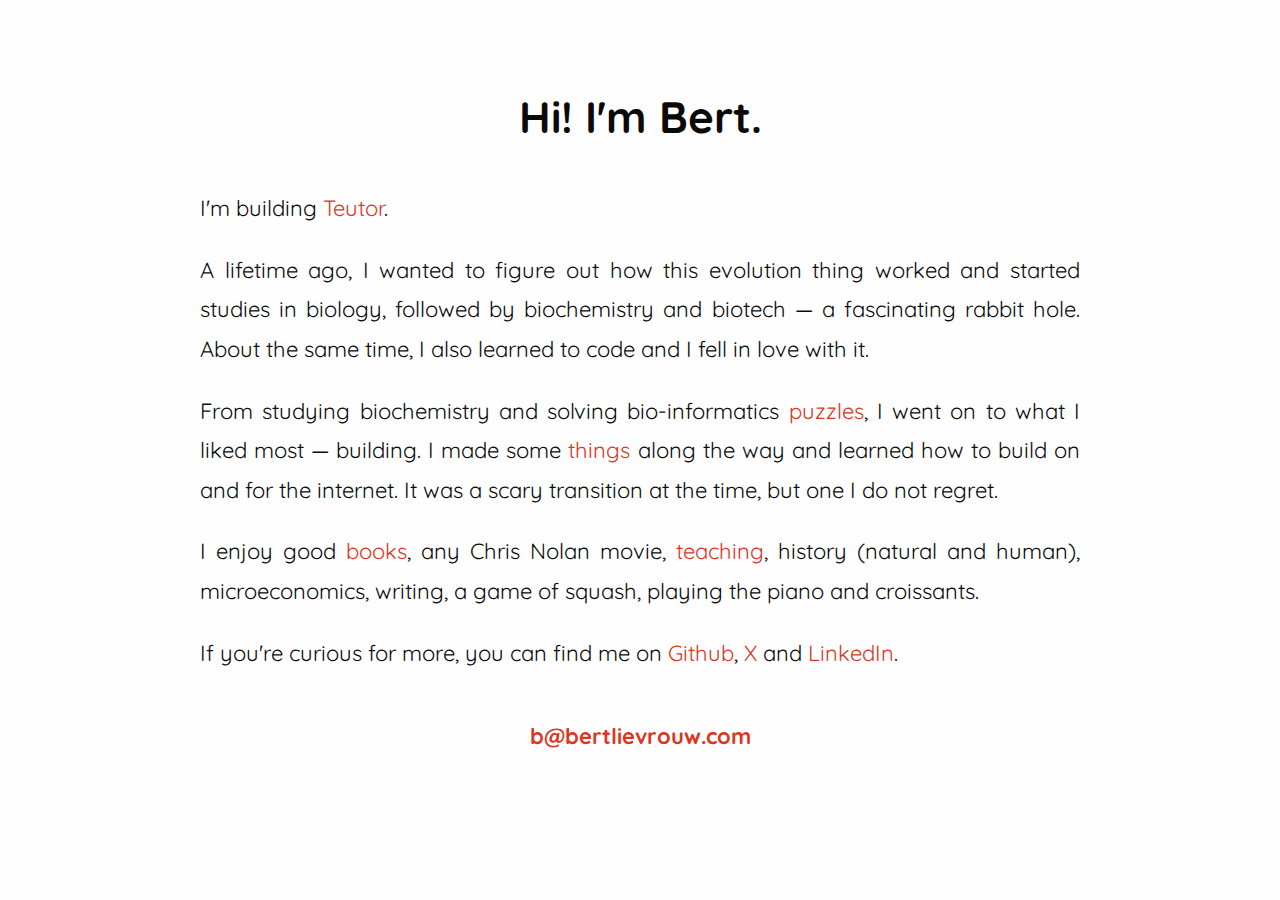
<file: index.html>
<!DOCTYPE html>
<html lang="nl">
  <head>
    <!-- Google tag (gtag.js) -->
    <script
      async
      src="https://www.googletagmanager.com/gtag/js?id=G-RMXEG7G3T3"
    ></script>
    <!-- Google tag (gtag.js) -->
    <script
      async
      src="https://www.googletagmanager.com/gtag/js?id=UA-80726061-1"
    ></script>
    <!-- Google Tag Manager -->
    <script>
      (function (w, d, s, l, i) {
        w[l] = w[l] || [];
        w[l].push({ "gtm.start": new Date().getTime(), event: "gtm.js" });
        var f = d.getElementsByTagName(s)[0],
          j = d.createElement(s),
          dl = l != "dataLayer" ? "&l=" + l : "";
        j.async = true;
        j.src = "https://www.googletagmanager.com/gtm.js?id=" + i + dl;
        f.parentNode.insertBefore(j, f);
      })(window, document, "script", "dataLayer", "GTM-MQ96G7HR");
    </script>
    <!-- End Google Tag Manager -->

    <meta charset="UTF-8" />
    <title>Bert Lievrouw</title>
    <meta name="description" content="Personal website of Bert Lievrouw" />
    <meta name="author" content="Bert Lievrouw" />
    <meta name="viewport" content="width=device-width, initial-scale=1.0" />

    <link
      href="https://fonts.googleapis.com/css2?family=Quicksand:wght@300;400;500;600&display=swap"
      rel="stylesheet"
    />
    <link rel="stylesheet" type="text/css" href="index.css" />
  </head>

  <body>
    <!-- Google Tag Manager (noscript) -->
    <noscript
      ><iframe
        src="https://www.googletagmanager.com/ns.html?id=GTM-MQ96G7HR"
        height="0"
        width="0"
        style="display: none; visibility: hidden"
      ></iframe
    ></noscript>
    <!-- End Google Tag Manager (noscript) -->

    <header class="fade moving moving--falling">
      <h1>Hi! I'm Bert.</h1>
    </header>
    <main class="fade">
      <p>
        I'm building
        <a href="https://teutor.be" target="_blank">Teutor</a>.
      </p>

      <p>
        A lifetime ago, I wanted to figure out how this evolution thing worked
        and started studies in biology, followed by biochemistry and biotech — a
        fascinating rabbit hole. About the same time, I also learned to code and
        I fell in love with it.
      </p>

      <p>
        From studying biochemistry and solving bio-informatics
        <a target="_blank" href="https://rosalind.info/users/bert.lievrouw/">puzzles</a>, I went
        on to what I liked most — building. I made some
        <a href="things.html">things</a> along the way and learned how to build
        on and for the internet. It was a scary transition at the time, but one
        I do not regret.
      </p>

      <p>
        I enjoy good
        <a
          href="https://docs.google.com/spreadsheets/d/e/2PACX-1vReepBFW44c8mrrcJfy8KMG1HGqXOnPlhovt4GPaTNyru2CGTpkBpLeE2VfrCvtxMlIjpDKflRx0CET/pubhtml"
          target="_blank"
          >books</a
        >, any Chris Nolan movie,
        <a
          href="https://mindandmakerspace.com/evenementen/leer-programmeren-met-python/"
          target="_blank"
          >teaching</a
        >, history (natural and human), microeconomics, writing, a game of
        squash, playing the piano and croissants.
      </p>
      <p>
        If you're curious for more, you can find me on
        <a href="https://github.com/blievrouw" target="_blank">Github</a>,
        <a href="https://x.com/bertlievrouw" target="_blank">X</a> and
        <a
          href="https://be.linkedin.com/in/bert-lievrouw-7866b085"
          target="_blank"
          >LinkedIn</a
        >.
      </p>
    </main>
    <footer class="fade moving moving--rising">
      <p class="email">
        <a href="mailto:b@bertlievrouw.com">b@bertlievrouw.com</a>
      </p>
    </footer>
  </body>
</html>
</file>
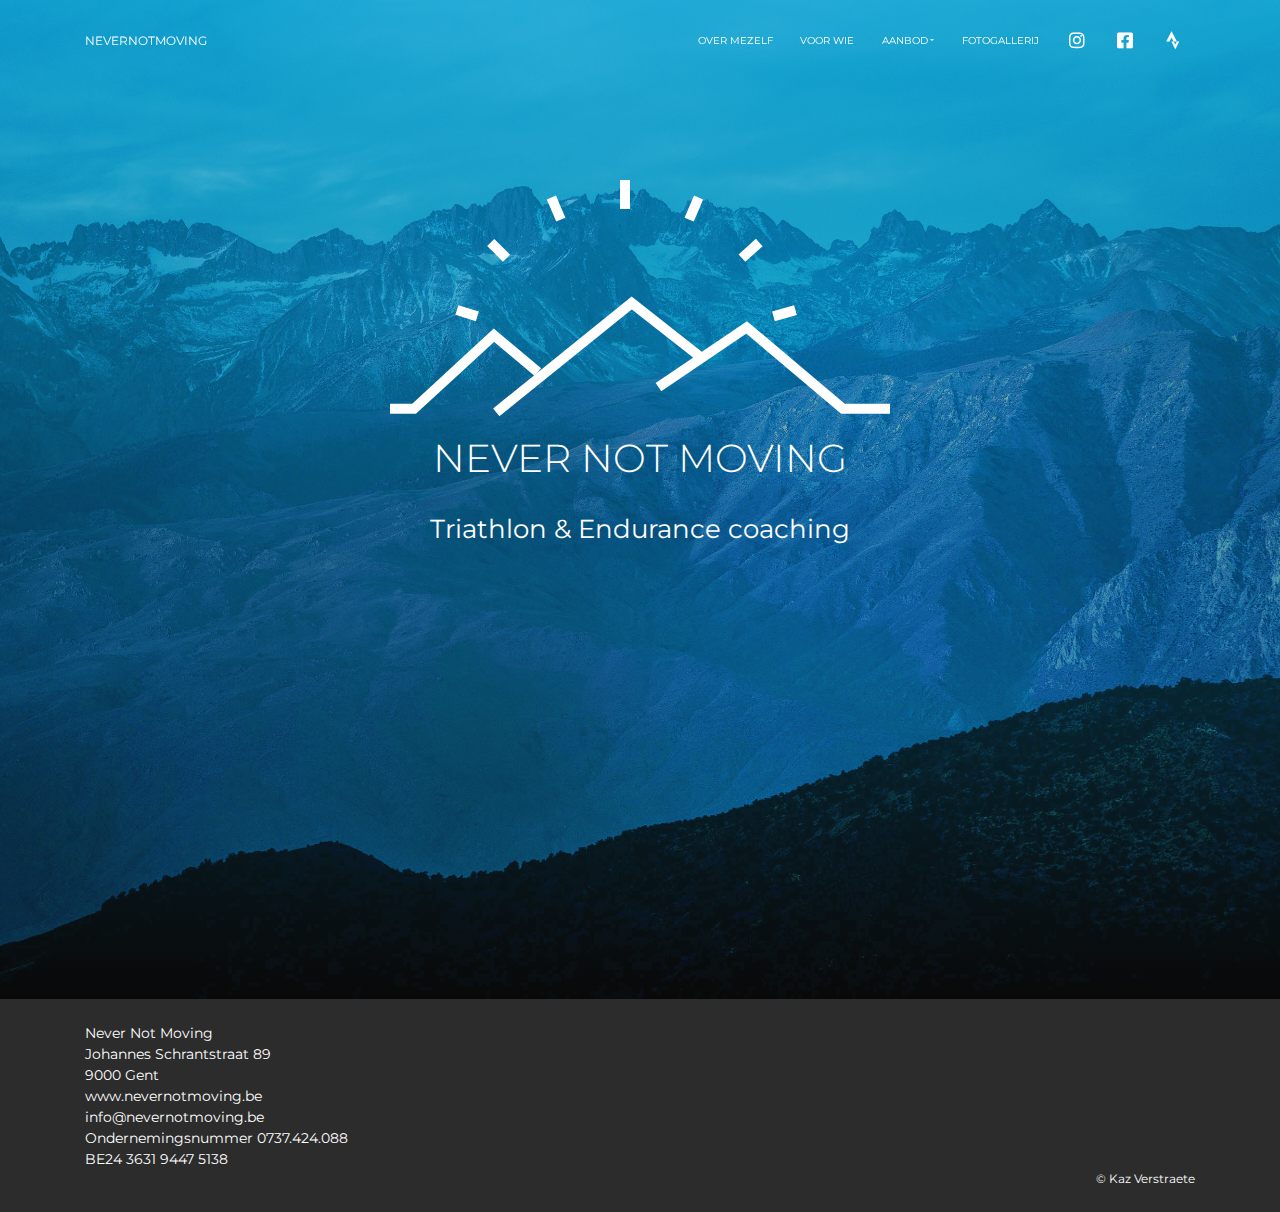
<file: docs/index.html>
<!doctype html><html lang="en"><head><meta charset="utf-8"/><link rel="icon" type="image/png" href="/favicon.png"/><link rel="apple-touch-icon" href="/apple-icon.png"/><meta name="viewport" content="width=device-width,initial-scale=1"/><meta name="theme-color" content="#35a7f8"/><link rel="manifest" href="/manifest.json"/><link href="https://fonts.googleapis.com/css?family=Montserrat:400,700,200" rel="stylesheet"/><link rel="stylesheet" href="https://use.fontawesome.com/releases/v5.7.1/css/all.css"/><title>NeverNotMoving</title><link href="/static/css/main.2f22a7ff.chunk.css" rel="stylesheet"></head><body><noscript>You need to enable JavaScript to run this app.</noscript><div id="root"></div><script>!function(l){function e(e){for(var r,t,n=e[0],o=e[1],u=e[2],f=0,i=[];f<n.length;f++)t=n[f],p[t]&&i.push(p[t][0]),p[t]=0;for(r in o)Object.prototype.hasOwnProperty.call(o,r)&&(l[r]=o[r]);for(s&&s(e);i.length;)i.shift()();return c.push.apply(c,u||[]),a()}function a(){for(var e,r=0;r<c.length;r++){for(var t=c[r],n=!0,o=1;o<t.length;o++){var u=t[o];0!==p[u]&&(n=!1)}n&&(c.splice(r--,1),e=f(f.s=t[0]))}return e}var t={},p={1:0},c=[];function f(e){if(t[e])return t[e].exports;var r=t[e]={i:e,l:!1,exports:{}};return l[e].call(r.exports,r,r.exports,f),r.l=!0,r.exports}f.m=l,f.c=t,f.d=function(e,r,t){f.o(e,r)||Object.defineProperty(e,r,{enumerable:!0,get:t})},f.r=function(e){"undefined"!=typeof Symbol&&Symbol.toStringTag&&Object.defineProperty(e,Symbol.toStringTag,{value:"Module"}),Object.defineProperty(e,"__esModule",{value:!0})},f.t=function(r,e){if(1&e&&(r=f(r)),8&e)return r;if(4&e&&"object"==typeof r&&r&&r.__esModule)return r;var t=Object.create(null);if(f.r(t),Object.defineProperty(t,"default",{enumerable:!0,value:r}),2&e&&"string"!=typeof r)for(var n in r)f.d(t,n,function(e){return r[e]}.bind(null,n));return t},f.n=function(e){var r=e&&e.__esModule?function(){return e.default}:function(){return e};return f.d(r,"a",r),r},f.o=function(e,r){return Object.prototype.hasOwnProperty.call(e,r)},f.p="/";var r=window.webpackJsonp=window.webpackJsonp||[],n=r.push.bind(r);r.push=e,r=r.slice();for(var o=0;o<r.length;o++)e(r[o]);var s=n;a()}([])</script><script src="/static/js/2.7763db96.chunk.js"></script><script src="/static/js/main.a6f51942.chunk.js"></script></body></html>
</file>
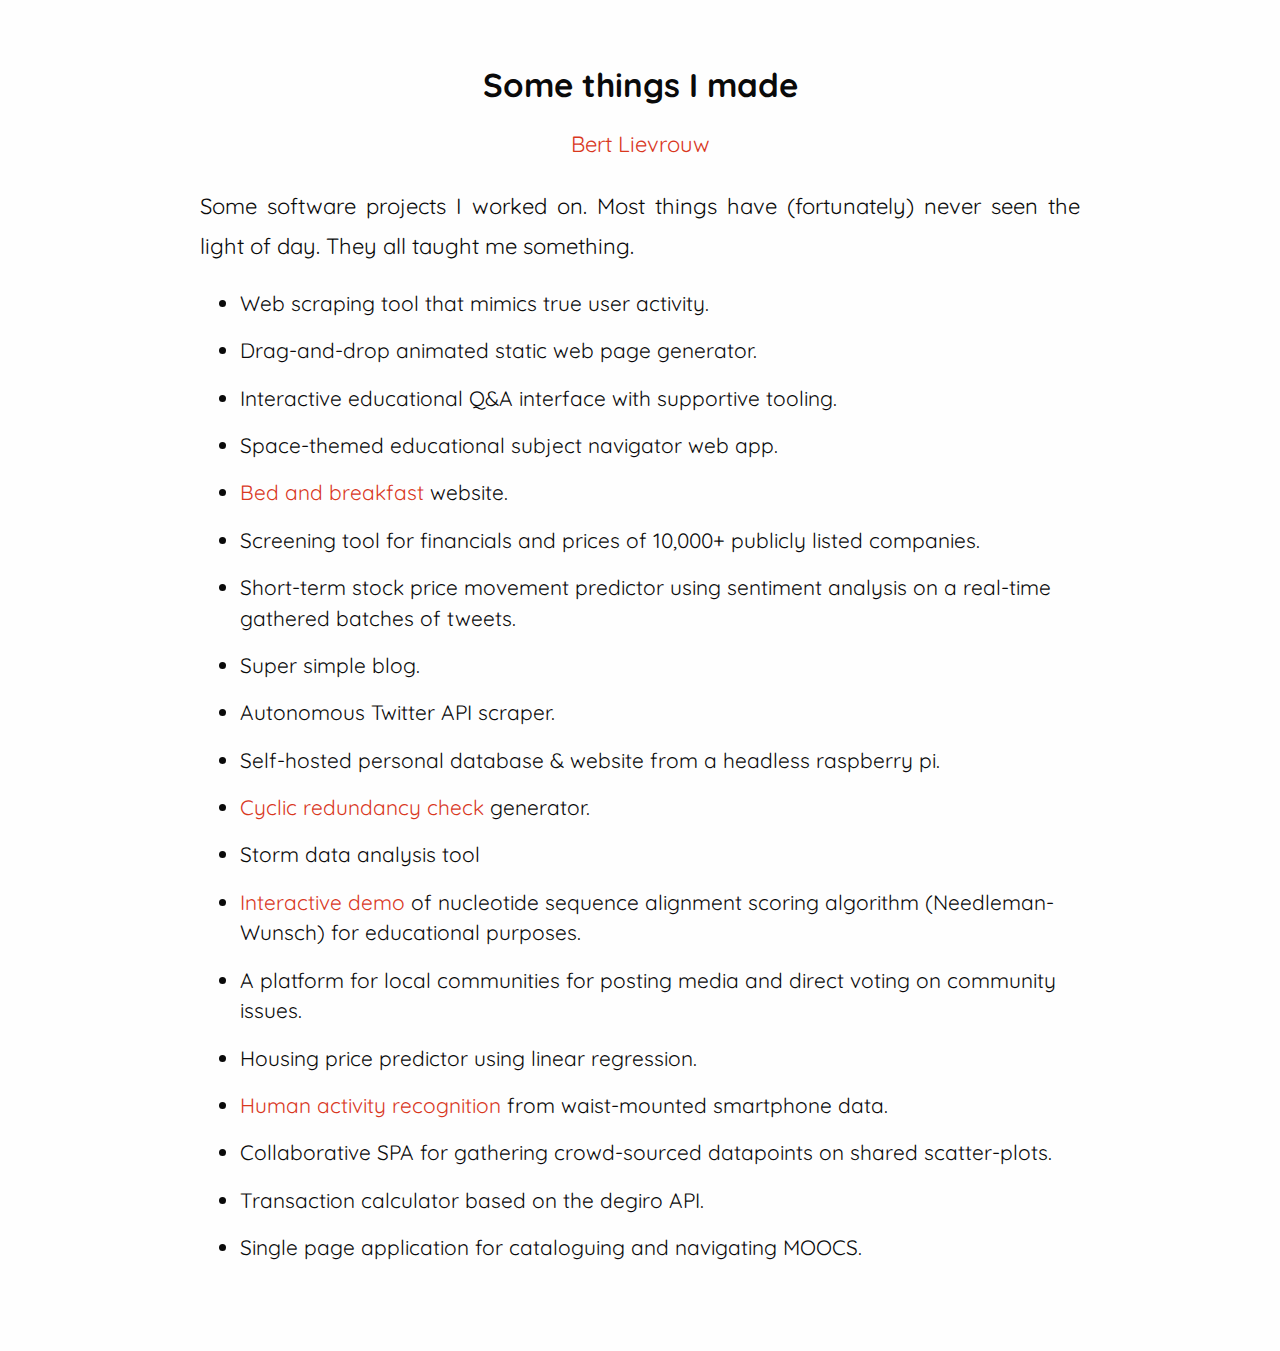
<file: things.html>
<!DOCTYPE html>
<html lang="nl">
  <head>
    <!-- End Google Tag Manager -->

    <title>Things | Bert Lievrouw</title>

    <meta charset="UTF-8" />
    <meta name="description" content="Projects of Bert Lievrouw" />
    <meta name="author" content="Bert Lievrouw" />
    <meta name="viewport" content="width=device-width, initial-scale=1.0" />

    <link
      href="https://fonts.googleapis.com/css2?family=Quicksand:wght@300;400;500;600&display=swap"
      rel="stylesheet"
    />
    <link rel="stylesheet" type="text/css" href="index.css" />

    <!-- Google tag (gtag.js) -->
    <script
      async
      src="https://www.googletagmanager.com/gtag/js?id=UA-80726061-1"
    ></script>
    <script>
      window.dataLayer = window.dataLayer || [];
      function gtag() {
        dataLayer.push(arguments);
      }
      gtag("js", new Date());

      gtag("config", "UA-80726061-1");
    </script>
  </head>

  <body>
    <header class="fade moving moving--falling">
      <h2>Some things I made</h2>
      <a href="/">Bert Lievrouw</a>
    </header>
    <main class="fade">
      <p>
        Some software projects I worked on. Most things have (fortunately) never
        seen the light of day. They all taught me something.
      </p>
      <ul>
        <li>Web scraping tool that mimics true user activity.</li>
        <li>Drag-and-drop animated static web page generator.</li>
        <li>Interactive educational Q&A interface with supportive tooling.</li>
        <li>Space-themed educational subject navigator web app.</li>
        <li>
          <a href="https://dekastanjeboom.be/" target="_blank"
            >Bed and breakfast</a
          >
          website.
        </li>
        <li>
          Screening tool for financials and prices of 10,000+ publicly listed
          companies.
        </li>
        <li>
          Short-term stock price movement predictor using sentiment analysis on
          a real-time gathered batches of tweets.
        </li>
        <li>Super simple blog.</li>
        <li>Autonomous Twitter API scraper.</li>
        <li>
          Self-hosted personal database & website from a headless raspberry pi.
        </li>
        <li>
          <a href="https://pypi.org/project/crc64iso/" target="_blank"
            >Cyclic redundancy check</a
          >
          generator.
        </li>
        <li>Storm data analysis tool</li>
        <li>
          <a
            href="https://blievrouw.github.io/needleman-wunsch/"
            target="_blank"
            >Interactive demo</a
          >
          of nucleotide sequence alignment scoring algorithm (Needleman-Wunsch)
          for educational purposes.
        </li>
        <li>
          A platform for local communities for posting media and direct voting
          on community issues.
        </li>
        <li>Housing price predictor using linear regression.</li>
        <li>
          <a
            href="https://github.com/blievrouw/uci-har-analysis"
            target="_blank"
            >Human activity recognition</a
          >
          from waist-mounted smartphone data.
        </li>
        <li>
          Collaborative SPA for gathering crowd-sourced datapoints on shared
          scatter-plots.
        </li>
        <li>Transaction calculator based on the degiro API.</li>
        <li>Single page application for cataloguing and navigating MOOCS.</li>
      </ul>
    </main>
  </body>
</html>
</file>
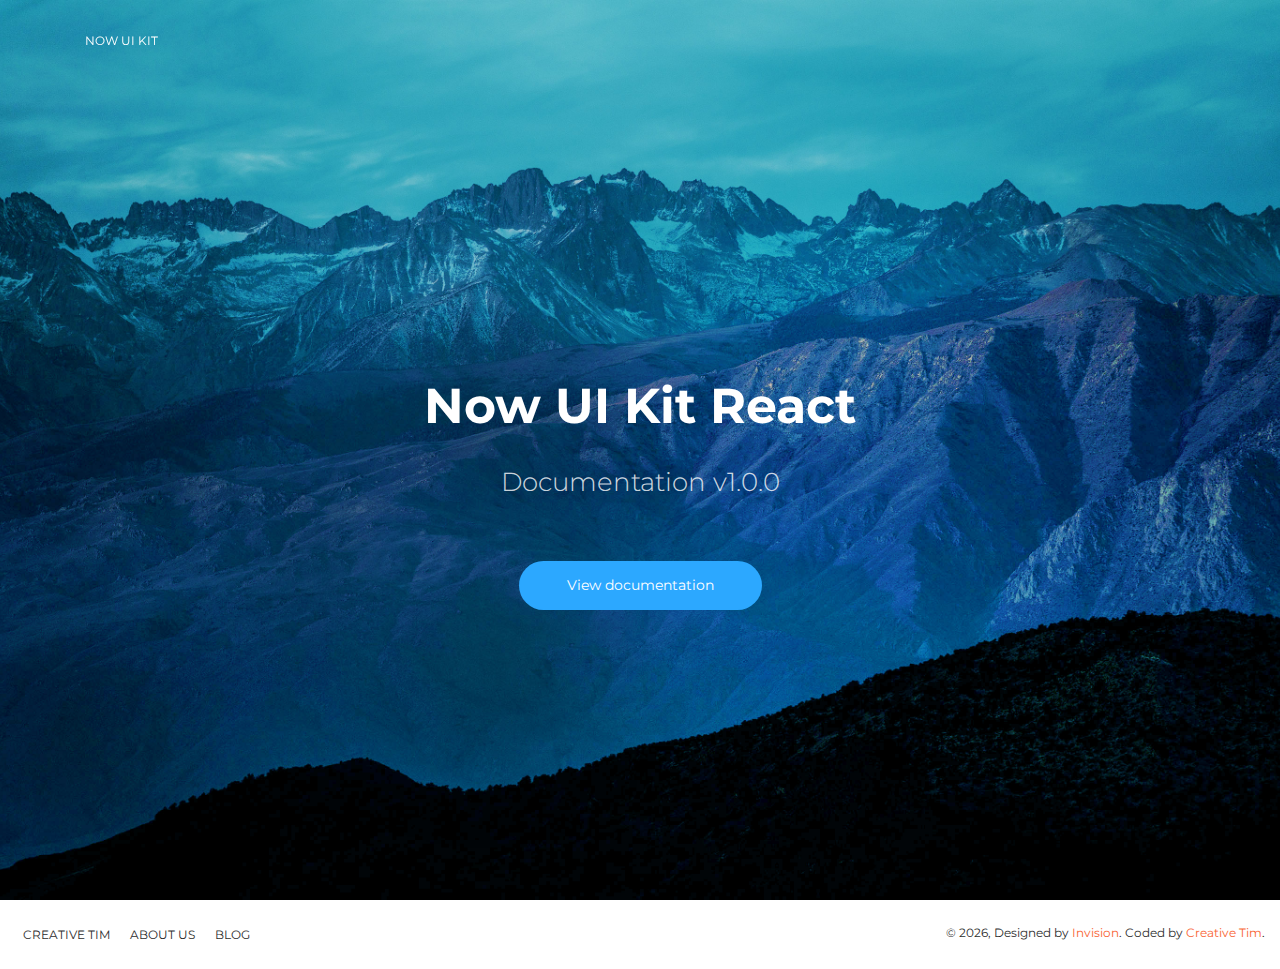
<file: Documentation/documentation.html>
<!--

=========================================================
* Now UI Kit React - v1.0.0
=========================================================

* Product Page: https://www.creative-tim.com/product/now-ui-kit-react
* Copyright 2019 Creative Tim (http://www.creative-tim.com)
* Licensed under MIT (https://github.com/creativetimofficial/now-ui-kit-react/blob/master/LICENSE.md)

* Designed by www.invisionapp.com Coded by www.creative-tim.com

=========================================================

* The above copyright notice and this permission notice shall be included in all copies or substantial portions of the Software.

-->
<!DOCTYPE html>
<html lang="en">
  <head>
    <meta charset="utf-8" />
    <link
      rel="apple-touch-icon"
      sizes="76x76"
      href="../public/apple-icon.png"
    />
    <link rel="icon" type="image/png" href="../public/favicon.png" />
    <meta http-equiv="X-UA-Compatible" content="IE=edge,chrome=1" />
    <title>
      Components Documentation - Now UI Kit by Creative Tim
    </title>
    <meta
      content="width=device-width, initial-scale=1.0, maximum-scale=1.0, user-scalable=0, shrink-to-fit=no"
      name="viewport"
    />
    <!--     Fonts and icons     -->
    <link
      href="https://fonts.googleapis.com/css?family=Montserrat:400,700,200"
      rel="stylesheet"
    />
    <link
      rel="stylesheet"
      href="https://use.fontawesome.com/releases/v5.7.1/css/all.css"
      integrity="sha384-fnmOCqbTlWIlj8LyTjo7mOUStjsKC4pOpQbqyi7RrhN7udi9RwhKkMHpvLbHG9Sr"
      crossorigin="anonymous"
    />
    <!-- CSS Files -->
    <link href="../src/assets/css/bootstrap.min.css" rel="stylesheet" />
    <link href="../src/assets/css/now-ui-kit.css?v=1.3.0" rel="stylesheet" />
    <!-- CSS Just for demo purpose, don't include it in your project -->
    <link href="../src/assets/demo/demo.css" rel="stylesheet" />
  </head>

  <body class="offline-doc">
    <!-- Navbar -->
    <nav
      class="navbar navbar-expand-lg bg-primary fixed-top navbar-transparent "
      color-on-scroll="400"
    >
      <div class="container">
        <div class="navbar-translate">
          <a
            class="navbar-brand"
            href="https://demos.creative-tim.com/now-ui-kit-react/#/index?ref=nukr-static-docs"
            rel="tooltip"
            title="Designed by Invision. Coded by Creative Tim"
            data-placement="bottom"
            target="_blank"
          >
            Now Ui Kit
          </a>
          <button
            class="navbar-toggler navbar-toggler"
            type="button"
            data-toggle="collapse"
            data-target="#navigation"
            aria-controls="navigation-index"
            aria-expanded="false"
            aria-label="Toggle navigation"
          >
            <span class="navbar-toggler-bar top-bar"></span>
            <span class="navbar-toggler-bar middle-bar"></span>
            <span class="navbar-toggler-bar bottom-bar"></span>
          </button>
        </div>
        <div
          class="collapse navbar-collapse justify-content-end"
          id="navigation"
          data-nav-image="../src/assets/img/blurred-image-1.jpg"
        >
          <ul class="navbar-nav">
            <li class="nav-item">
              <a
                class="nav-link"
                rel="tooltip"
                title="Follow us on Twitter"
                data-placement="bottom"
                href="https://twitter.com/CreativeTim?ref=creativetim"
                target="_blank"
              >
                <i class="fab fa-twitter"></i>
                <p class="d-lg-none d-xl-none">Twitter</p>
              </a>
            </li>
            <li class="nav-item">
              <a
                class="nav-link"
                rel="tooltip"
                title="Like us on Facebook"
                data-placement="bottom"
                href="https://www.facebook.com/CreativeTim?ref=creativetim"
                target="_blank"
              >
                <i class="fab fa-facebook-square"></i>
                <p class="d-lg-none d-xl-none">Facebook</p>
              </a>
            </li>
            <li class="nav-item">
              <a
                class="nav-link"
                rel="tooltip"
                title="Follow us on Instagram"
                data-placement="bottom"
                href="https://www.instagram.com/CreativeTimOfficial?ref=creativetim"
                target="_blank"
              >
                <i class="fab fa-instagram"></i>
                <p class="d-lg-none d-xl-none">Instagram</p>
              </a>
            </li>
          </ul>
        </div>
      </div>
    </nav>
    <!-- End Navbar -->
    <div class="page-header clear-filter" filter-color="info">
      <div
        class="page-header-image"
        style="background-image: url('../src/assets/img/header.jpg');"
      ></div>
      <div class="container text-center">
        <div class="col-md-8 ml-auto mr-auto">
          <div class="brand">
            <h1 class="title">
              Now UI Kit React
            </h1>
            <h3 class="description">Documentation v1.0.0</h3>
            <br />
            <a
              href="https://demos.creative-tim.com/now-ui-kit-react/#/documentation/introduction?ref=nukr-static-docs"
              class="btn btn-info btn-round btn-lg"
              >View documentation</a
            >
          </div>
        </div>
      </div>
    </div>
    <footer class="footer">
      <div class=" container-fluid ">
        <nav>
          <ul>
            <li>
              <a
                href="https://www.creative-tim.com?ref=nukr-static-docs"
                target="_blank"
              >
                Creative Tim
              </a>
            </li>
            <li>
              <a
                href="http://presentation.creative-tim.com?ref=nukr-static-docs"
                target="_blank"
              >
                About Us
              </a>
            </li>
            <li>
              <a
                href="http://blog.creative-tim.com?ref=nukr-static-docs"
                target="_blank"
              >
                Blog
              </a>
            </li>
          </ul>
        </nav>
        <div class="copyright" id="copyright">
          &copy;
          <script>
            document
              .getElementById("copyright")
              .appendChild(
                document.createTextNode(new Date().getFullYear())
              );</script
          >, Designed by
          <a href="https://www.invisionapp.com" target="_blank">Invision</a>.
          Coded by
          <a href="https://www.creative-tim.com" target="_blank">Creative Tim</a
          >.
        </div>
      </div>
    </footer>
    <!--   Core JS Files   -->
    <script
      src="https://code.jquery.com/jquery-3.3.1.slim.min.js"
      integrity="sha384-q8i/X+965DzO0rT7abK41JStQIAqVgRVzpbzo5smXKp4YfRvH+8abtTE1Pi6jizo"
      crossorigin="anonymous"
    ></script>
    <script
      src="https://cdnjs.cloudflare.com/ajax/libs/popper.js/1.14.7/umd/popper.min.js"
      integrity="sha384-UO2eT0CpHqdSJQ6hJty5KVphtPhzWj9WO1clHTMGa3JDZwrnQq4sF86dIHNDz0W1"
      crossorigin="anonymous"
    ></script>
    <script
      src="https://stackpath.bootstrapcdn.com/bootstrap/4.3.1/js/bootstrap.min.js"
      integrity="sha384-JjSmVgyd0p3pXB1rRibZUAYoIIy6OrQ6VrjIEaFf/nJGzIxFDsf4x0xIM+B07jRM"
      crossorigin="anonymous"
    ></script>
  </body>
</html>
</file>
<file: index.css>
html,
body {
  font-family: Quicksand, sans-serif;
  background-color: #fefefe;
  color: #0a0a0a;
  font-size: 22px;
  line-height: 1.8;
  font-weight: 400;
  position: relative;
  margin: 0;
}

body {
  padding: 2rem;
}

a {
  color: #d9381e;
  text-decoration: none;
}

a:hover {
  text-decoration: underline;
}

h1 {
  text-align: center;
  /* font-size: 1.5rem; */
  margin: 1.5rem 0;
}
h2 {
  /* font-size: 1.25rem; */
  margin: 0.5rem 0;
}

p {
  text-align: justify;
}

section {
  margin-bottom: 2rem;
}

li {
  font-size: 0.95rem;
  line-height: 1.4rem;
  margin: 0.75rem 0;
}

.fade {
  -moz-animation-duration: 0.5s;
  -webkit-animation-duration: 0.5s;
  animation-duration: 0.5s;
  -moz-animation-fill-mode: both;
  -webkit-animation-fill-mode: both;
  animation-fill-mode: both;
  -webkit-animation-name: fade;
  animation-name: fade;
}

header {
  position: relative;
  text-align: center;

  -moz-animation-delay: 0.3s;
  -webkit-animation-delay: 0.3s;
  animation-delay: 0.3s;
}

main {
  position: relative;
  margin: 0 auto 2rem auto;
  max-width: 880px;


  -moz-animation-delay: 0.8s;
  -webkit-animation-delay: 0.8s;
  animation-delay: 0.8s;
}

footer {
  position: relative;

  -moz-animation-delay: 0.9s;
  -webkit-animation-delay: 0.9s;
  animation-delay: 0.9s;
}

.moving {
  width: 100%;
  left: calc(50%-12.5px);
  -moz-animation-duration: 0.5s;
  -webkit-animation-duration: 0.5s;
  animation-duration: 0.5s;
  -moz-animation-fill-mode: both;
  -webkit-animation-fill-mode: both;
  animation-fill-mode: both;
}
.moving--rising {
  -webkit-animation-name: rise;
  animation-name: rise;
}
.moving--falling {
  -webkit-animation-name: fall;
  animation-name: fall;
}

.email {
  text-align: center;
  margin: 1rem;
  font-weight: bold;
}

@-webkit-keyframes fade {
  0% {
    opacity: 0;
  }
  100% {
    opacity: 1;
  }
}
@keyframes fade {
  0% {
    opacity: 0;
  }
  100% {
    opacity: 1;
  }
}

@-webkit-keyframes rise {
  0% {
    bottom: -1000px;
  }
  100% {
    bottom: 0px;
  }
}
@keyframes rise {
  0% {
    bottom: -1000px;
  }
  100% {
    bottom: 0px;
  }
}

@-webkit-keyframes fall {
  0% {
    top: -2000px;
  }
  100% {
    top: 0px;
  }
}
@keyframes fall {
  0% {
    top: -2000px;
  }
  100% {
    top: 0px;
  }
}

@media only screen and (max-width: 588px) {
  body {
    padding: 2rem 1rem;
    font-size: .9rem;
    line-height: 1.6;
    font-weight: 450;
  }

  ul {
    padding-inline-start: .75rem;
  }
}

@media only screen and (min-width: 1600px) {
  body {
    padding: 2rem;
    font-size: 1.2rem;
    line-height: 2.25rem;
    font-weight: inherit;
  }
  main {
    max-width: 1200px;
  }

  ul {
    padding-inline-start: 3.5rem;
  }
}
</file>
<file: src/assets/demo/demo.css>
.tim-row {
  margin-bottom: 20px;
}

.tim-white-buttons {
  background-color: #777777;
}

.typography-line {
  padding-left: 25%;
  margin-bottom: 35px;
  position: relative;
  display: block;
  width: 100%;
}

.pick-class-label {
  border-radius: 8px;
  border: 1px solid #E3E3E3;
  color: #ffffff;
  cursor: pointer;
  display: inline-block;
  font-size: 75%;
  font-weight: bold;
  line-height: 1;
  margin-right: 10px;
  padding: 23px;
  text-align: center;
  vertical-align: baseline;
  white-space: nowrap;
}

.offline-doc .page-header {
  display: flex;
  align-items: center;
}

.typography-line span {
  bottom: 10px;
  color: #c0c1c2;
  display: block;
  font-weight: 400;
  font-size: 13px;
  line-height: 13px;
  left: 0;
  margin-left: 20px;
  position: absolute;
  width: 260px;
  text-transform: none;
}

.tim-row {
  padding-top: 60px;
}

.tim-row h3 {
  margin-top: 0;
}

.switch {
  margin-right: 20px;
}

#navbar-full .navbar {
  border-radius: 0 !important;
  margin-bottom: 15px;
  z-index: 2;
}

#menu-dropdown .navbar {
  border-radius: 3px;
}

#pagination-row .pagination-container {
  height: 100%;
  max-height: 100%;
  display: flex;
  align-items: center;
}

#icons-row i.now-ui-icons {
  font-size: 30px;
}

.space {
  height: 130px;
  display: block;
}

.space-110 {
  height: 110px;
  display: block;
}

.space-50 {
  height: 50px;
  display: block;
}

.space-70 {
  height: 70px;
  display: block;
}

.navigation-example .img-src {
  background-attachment: scroll;
}

.navigation-example {
  background-position: center center;
  background-size: cover;
  margin-top: 0;
  min-height: 740px;
  height: 100%;
}

#notifications {
  background-color: #FFFFFF;
  display: block;
  width: 100%;
  position: relative;
}

.tim-note {
  text-transform: capitalize;
}

#buttons .btn,
#javascriptComponents .btn {
  margin: 0 0px 10px;
}

.space-100 {
  height: 100px;
  display: block;
  width: 100%;
}

.be-social {
  padding-bottom: 20px;
  /*     border-bottom: 1px solid #aaa; */
  margin: 0 auto 40px;
}

.txt-white {
  color: #FFFFFF;
}

.txt-gray {
  color: #ddd !important;
}

.parallax {
  width: 100%;
  height: 570px;
  display: block;
  background-attachment: fixed;
  background-repeat: no-repeat;
  background-size: cover;
  background-position: center center;
}

.logo-container .logo {
  overflow: hidden;
  border-radius: 50%;
  border: 1px solid #333333;
  width: 50px;
  float: left;
}

.logo-container .brand {
  font-size: 16px;
  color: #FFFFFF;
  line-height: 18px;
  float: left;
  margin-left: 10px;
  margin-top: 7px;
  width: 70px;
  height: 40px;
  text-align: left;
}

.logo-container .brand-material {
  font-size: 18px;
  margin-top: 15px;
  height: 25px;
  width: auto;
}

.logo-container .logo img {
  width: 100%;
}

.navbar-small .logo-container .brand {
  color: #333333;
}

.fixed-section {
  top: 90px;
  max-height: 80vh;
  overflow: scroll;
  position: sticky;
}

.fixed-section ul {
  padding: 0;
}

.fixed-section ul li {
  list-style: none;
}

.fixed-section li a {
  font-size: 14px;
  padding: 2px;
  display: block;
  color: #666666;
}

.fixed-section li a.active {
  color: #00bbff;
}

.fixed-section.float {
  position: fixed;
  top: 100px;
  width: 200px;
  margin-top: 0;
}

.parallax .parallax-image {
  width: 100%;
  overflow: hidden;
  position: absolute;
}

.parallax .parallax-image img {
  width: 100%;
}

@media (max-width: 768px) {
  .parallax .parallax-image {
    width: 100%;
    height: 640px;
    overflow: hidden;
  }
  .parallax .parallax-image img {
    height: 100%;
    width: auto;
  }
}

/*.separator{
    content: "Separator";
    color: #FFFFFF;
    display: block;
    width: 100%;
    padding: 20px;
}
.separator-line{
    background-color: #EEE;
    height: 1px;
    width: 100%;
    display: block;
}
.separator.separator-gray{
    background-color: #EEEEEE;
}*/

.social-buttons-demo .btn {
  margin-right: 5px;
  margin-bottom: 7px;
}

.img-container {
  width: 100%;
  overflow: hidden;
}

.img-container img {
  width: 100%;
}

.lightbox img {
  width: 100%;
}

.lightbox .modal-content {
  overflow: hidden;
}

.lightbox .modal-body {
  padding: 0;
}

@media screen and (min-width: 991px) {
  .lightbox .modal-dialog {
    width: 960px;
  }
}

@media (max-width: 991px) {
  .fixed-section.affix {
    position: relative;
    margin-bottom: 100px;
  }
}

@media (max-width: 768px) {
  .btn,
  .btn-morphing {
    margin-bottom: 10px;
  }
  .parallax .motto {
    top: 170px;
    margin-top: 0;
    font-size: 60px;
    width: 270px;
  }
}

/*       Loading dots  */

/*      transitions */

.presentation .front,
.presentation .front:after,
.presentation .front .btn,
.logo-container .logo,
.logo-container .brand {
  -webkit-transition: all .2s;
  -moz-transition: all .2s;
  -o-transition: all .2s;
  transition: all .2s;
}

#images h4 {
  margin-bottom: 30px;
}

#javascriptComponents {
  padding-bottom: 0;
}

/*      layer animation          */

.layers-container {
  display: block;
  margin-top: 50px;
  position: relative;
}

.layers-container img {
  position: absolute;
  width: 100%;
  height: auto;
  top: 0;
  left: 0;
  text-align: center;
}

.animate {
  transition: 1.5s ease-in-out;
  -moz-transition: 1.5s ease-in-out;
  -webkit-transition: 1.5s ease-in-out;
}

.navbar-default.navbar-small .logo-container .brand {
  color: #333333;
}

.navbar-transparent.navbar-small .logo-container .brand {
  color: #FFFFFF;
}

.navbar-default.navbar-small .logo-container .brand {
  color: #333333;
}

.sharing-area {
  margin-top: 80px;
}

.sharing-area .btn {
  margin: 15px 4px 0;
}

.section-thin,
.section-notifications {
  padding: 0;
}

.section-navbars {
  padding-top: 0;
}

#navbar .navbar {
  margin-bottom: 20px;
}

#navbar .navbar-toggler,
#menu-dropdown .navbar-toggler {
  pointer-events: none;
}

.section-tabs {
  background: #EEEEEE;
}

.section-pagination {
  padding-bottom: 0;
}

.section-download {
  padding-top: 130px;
}

.section-download .description {
  margin-bottom: 60px;
}

.section-download h4 {
  margin-bottom: 25px;
}

.section-examples a {
  text-decoration: none;
}

.section-examples a+a {
  margin-top: 30px;
}

.section-examples h5 {
  margin-top: 30px;
}

.components-page .wrapper>.header,
.tutorial-page .wrapper>.header {
  height: 500px;
  padding-top: 128px;
  background-size: cover;
  background-position: center center;
}

.components-page .title,
.tutorial-page .title {
  color: #FFFFFF;
}

.brand .h1-seo {
  font-size: 2.8em;
  text-transform: uppercase;
  font-weight: 300;
}

.brand .n-logo {
  max-width: 100px;
  margin-bottom: 40px;
}

.invision-logo {
  max-width: 70px;
  top: -2px;
  position: relative;
}

.creative-tim-logo {
  max-width: 140px;
  top: -2px;
  position: relative;
}

.section-javascript .title {
  margin-bottom: 0;
}

.navbar .switch-background {
  display: block;
}

.navbar-transparent .switch-background {
  display: none;
}

.section-signup .col .btn {
  margin-top: 30px;
}

#buttons-row .btn {
  margin-bottom: 10px;
}

.section-basic {
  padding-top: 0;
}

.section-images {
  padding-bottom: 0;
}

@media screen and (max-width: 991px) {
  .section-navbars .navbar-collapse {
    display: none !important;
  }
}
</file>
